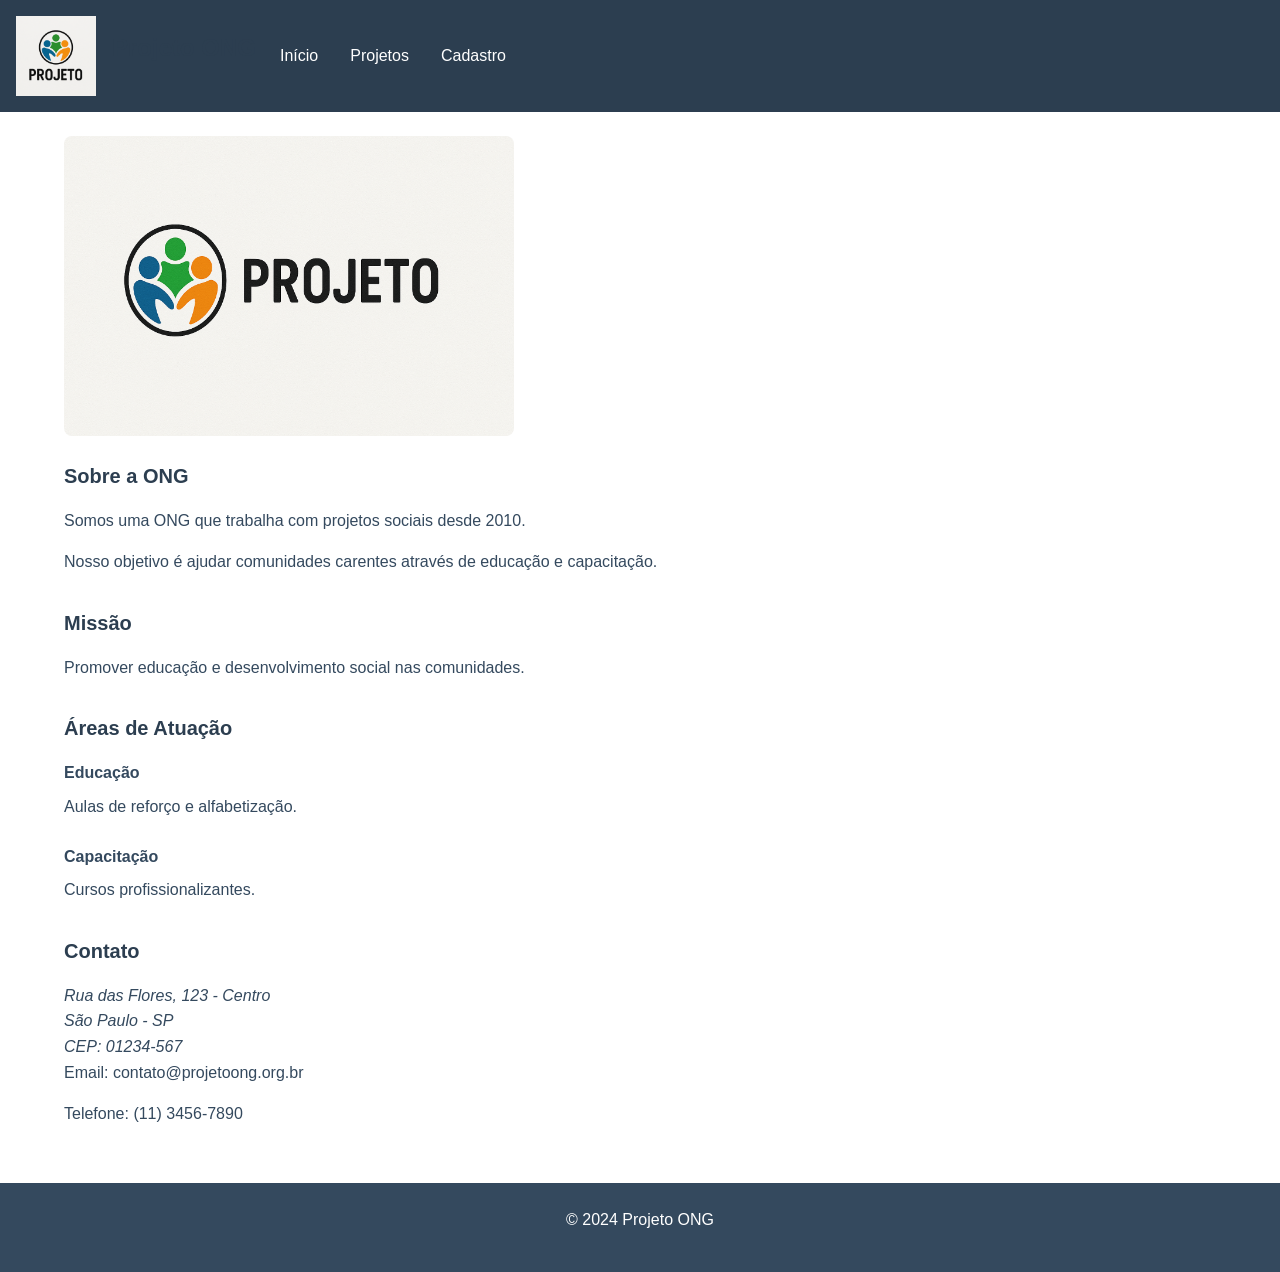
<file: index.html>
<!DOCTYPE html>
<html lang="pt-BR">
<head>
    <meta charset="UTF-8">
    <meta name="viewport" content="width=device-width, initial-scale=1.0">
    <title>Projeto ONG</title>
    <link rel="stylesheet" href="css/styles.css">
</head>
<body>
    <header>
        <img src="img/logo.png" alt="Logo">
        <h1>Projeto ONG</h1>
        <button class="menu-toggle" onclick="toggleMenu()">☰</button>
        <nav>
            <ul id="menu">
                <li><a href="index.html">Início</a></li>
                <li><a href="projetos.html">Projetos</a></li>
                <li><a href="cadastro.html">Cadastro</a></li>
            </ul>
        </nav>
    </header>

    <main>
        <section>
            <img src="img/banner.png" alt="Banner">
            <h2>Sobre a ONG</h2>
            <p>Somos uma ONG que trabalha com projetos sociais desde 2010.</p>
            <p>Nosso objetivo é ajudar comunidades carentes através de educação e capacitação.</p>
        </section>

        <section>
            <h2>Missão</h2>
            <p>Promover educação e desenvolvimento social nas comunidades.</p>
        </section>

        <section>
            <h2>Áreas de Atuação</h2>
            <article>
                <h3>Educação</h3>
                <p>Aulas de reforço e alfabetização.</p>
            </article>
            <article>
                <h3>Capacitação</h3>
                <p>Cursos profissionalizantes.</p>
            </article>
        </section>

        <section>
            <h2>Contato</h2>
            <address>
                Rua das Flores, 123 - Centro<br>
                São Paulo - SP<br>
                CEP: 01234-567
            </address>
            <p>Email: contato@projetoong.org.br</p>
            <p>Telefone: (11) 3456-7890</p>
        </section>
    </main>

    <footer>
        <p>&copy; 2024 Projeto ONG</p>
    </footer>
    
    <script src="js/scripts.js"></script>
</body>
</html>
</file>
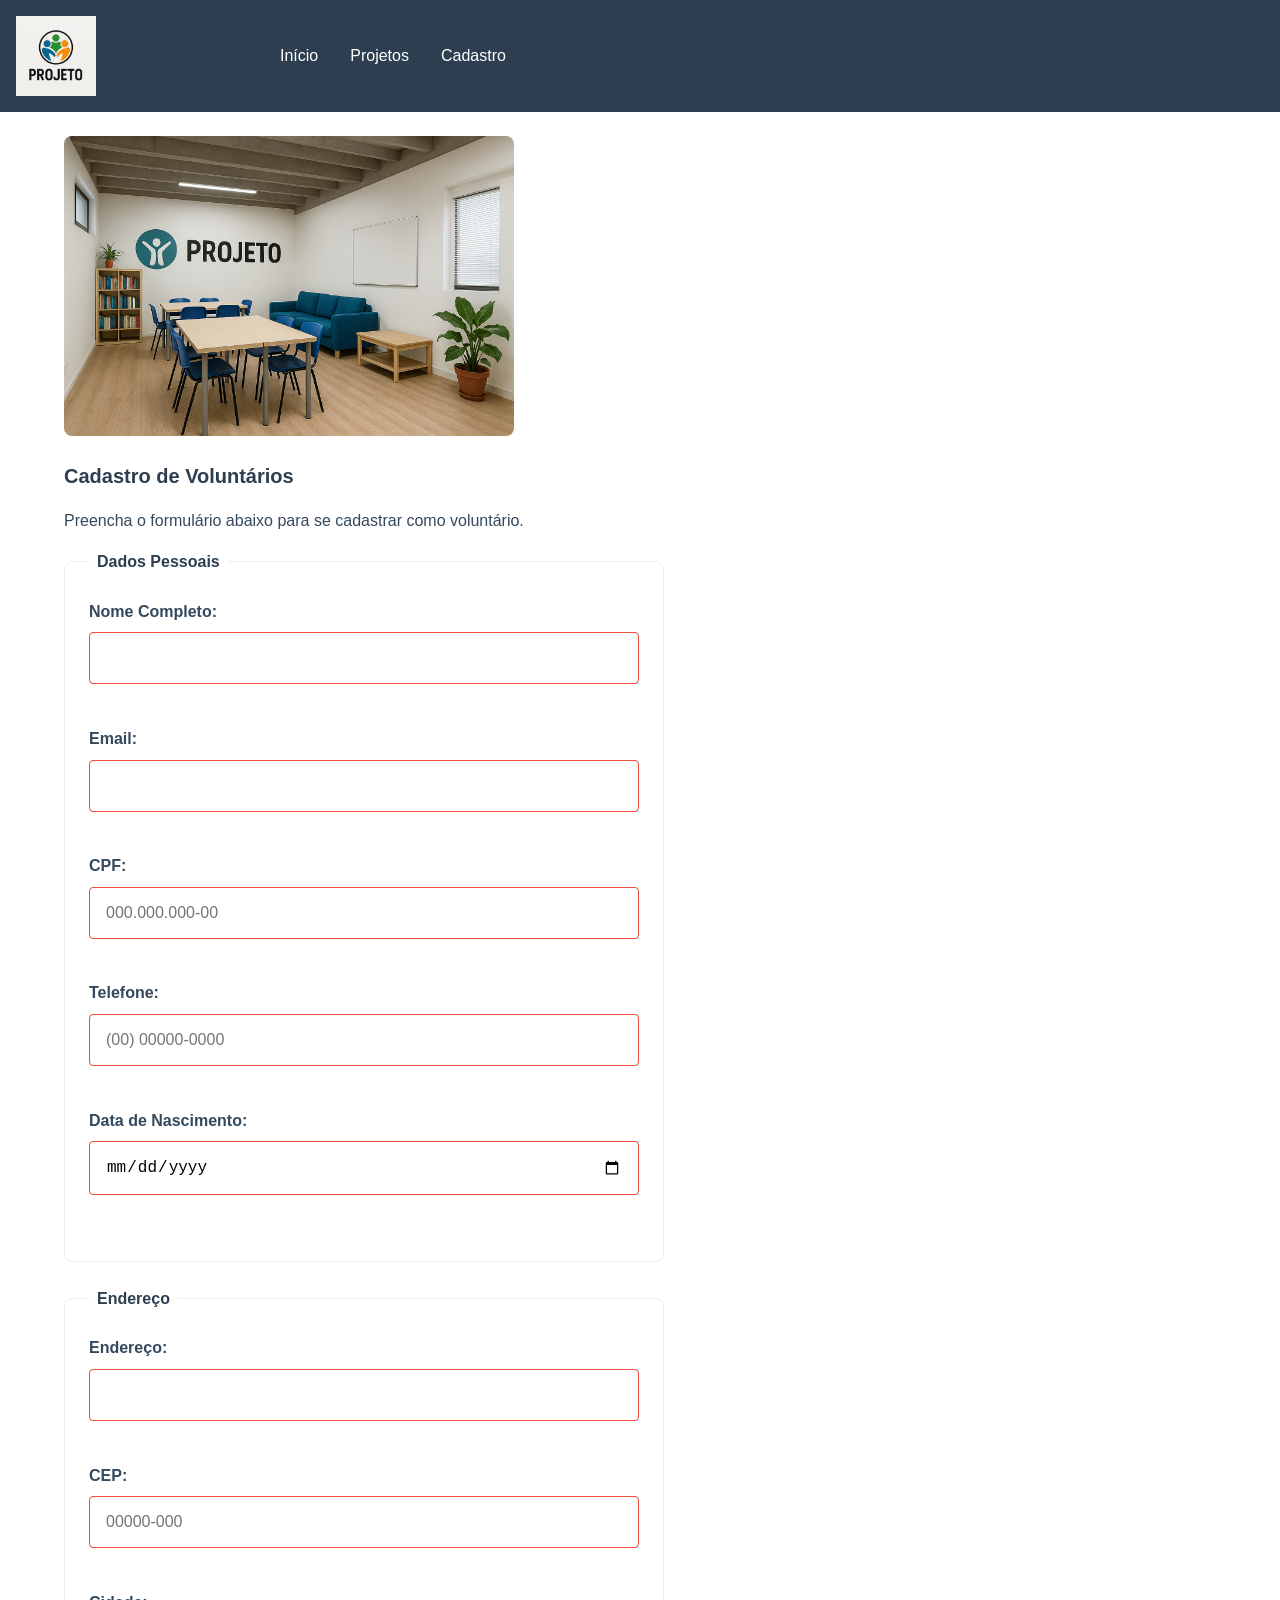
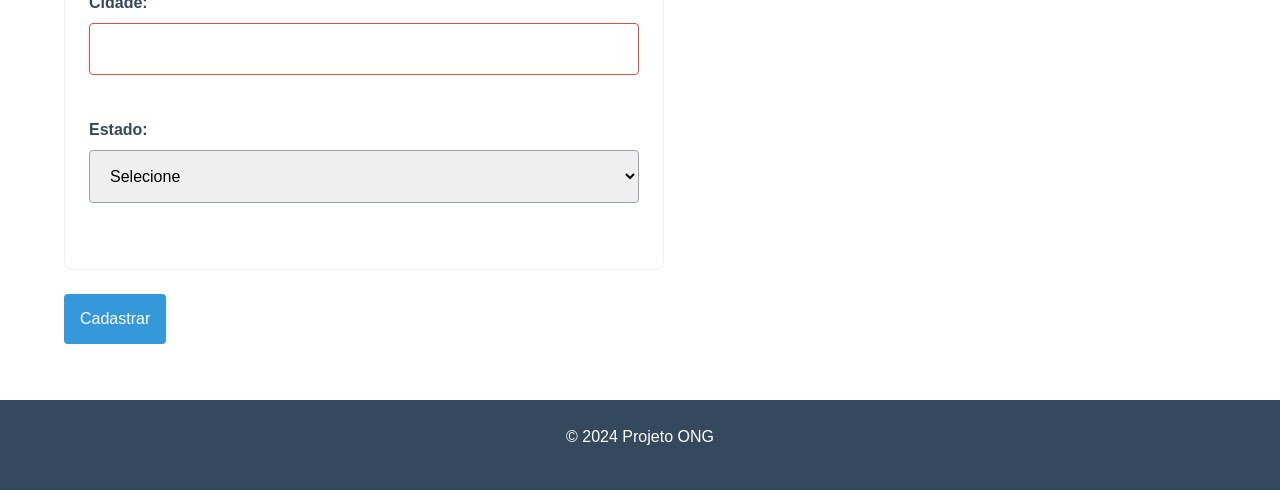
<file: cadastro.html>
<!DOCTYPE html>
<html lang="pt-BR">
<head>
    <meta charset="UTF-8">
    <meta name="viewport" content="width=device-width, initial-scale=1.0">
    <title>Cadastro - Projeto ONG</title>
    <link rel="stylesheet" href="css/styles.css">
</head>
<body>
    <header>
        <img src="img/logo.png" alt="Logo">
        <h1>Projeto ONG</h1>
        <button class="menu-toggle" onclick="toggleMenu()">☰</button>
        <nav>
            <ul id="menu">
                <li><a href="index.html">Início</a></li>
                <li><a href="projetos.html">Projetos</a></li>
                <li><a href="cadastro.html">Cadastro</a></li>
            </ul>
        </nav>
    </header>

    <main>
        <section>
            <img src="img/sobre.png" alt="Voluntários">
            <h2>Cadastro de Voluntários</h2>
            <p>Preencha o formulário abaixo para se cadastrar como voluntário.</p>

            <form>
                <fieldset>
                    <legend>Dados Pessoais</legend>
                    
                    <label for="nome">Nome Completo:</label>
                    <input type="text" id="nome" name="nome" required>
                    <br><br>

                    <label for="email">Email:</label>
                    <input type="email" id="email" name="email" required>
                    <br><br>

                    <label for="cpf">CPF:</label>
                    <input type="text" id="cpf" name="cpf" pattern="\d{3}\.\d{3}\.\d{3}-\d{2}" 
                           placeholder="000.000.000-00" required>
                    <br><br>

                    <label for="telefone">Telefone:</label>
                    <input type="tel" id="telefone" name="telefone" pattern="\(\d{2}\) \d{5}-\d{4}" 
                           placeholder="(00) 00000-0000" required>
                    <br><br>

                    <label for="data-nascimento">Data de Nascimento:</label>
                    <input type="date" id="data-nascimento" name="data-nascimento" required>
                    <br><br>
                </fieldset>

                <fieldset>
                    <legend>Endereço</legend>
                    
                    <label for="endereco">Endereço:</label>
                    <input type="text" id="endereco" name="endereco" required>
                    <br><br>

                    <label for="cep">CEP:</label>
                    <input type="text" id="cep" name="cep" pattern="\d{5}-\d{3}" 
                           placeholder="00000-000" required>
                    <br><br>

                    <label for="cidade">Cidade:</label>
                    <input type="text" id="cidade" name="cidade" required>
                    <br><br>

                    <label for="estado">Estado:</label>
                    <select id="estado" name="estado" required>
                        <option value="">Selecione</option>
                        <option value="SP">São Paulo</option>
                        <option value="RJ">Rio de Janeiro</option>
                        <option value="MG">Minas Gerais</option>
                        <option value="RS">Rio Grande do Sul</option>
                        <option value="BA">Bahia</option>
                    </select>
                    <br><br>
                </fieldset>

                <button type="submit">Cadastrar</button>
            </form>
        </section>
    </main>

    <footer>
        <p>&copy; 2024 Projeto ONG</p>
    </footer>
    
    <script src="js/scripts.js"></script>
</body>
</html>
</file>
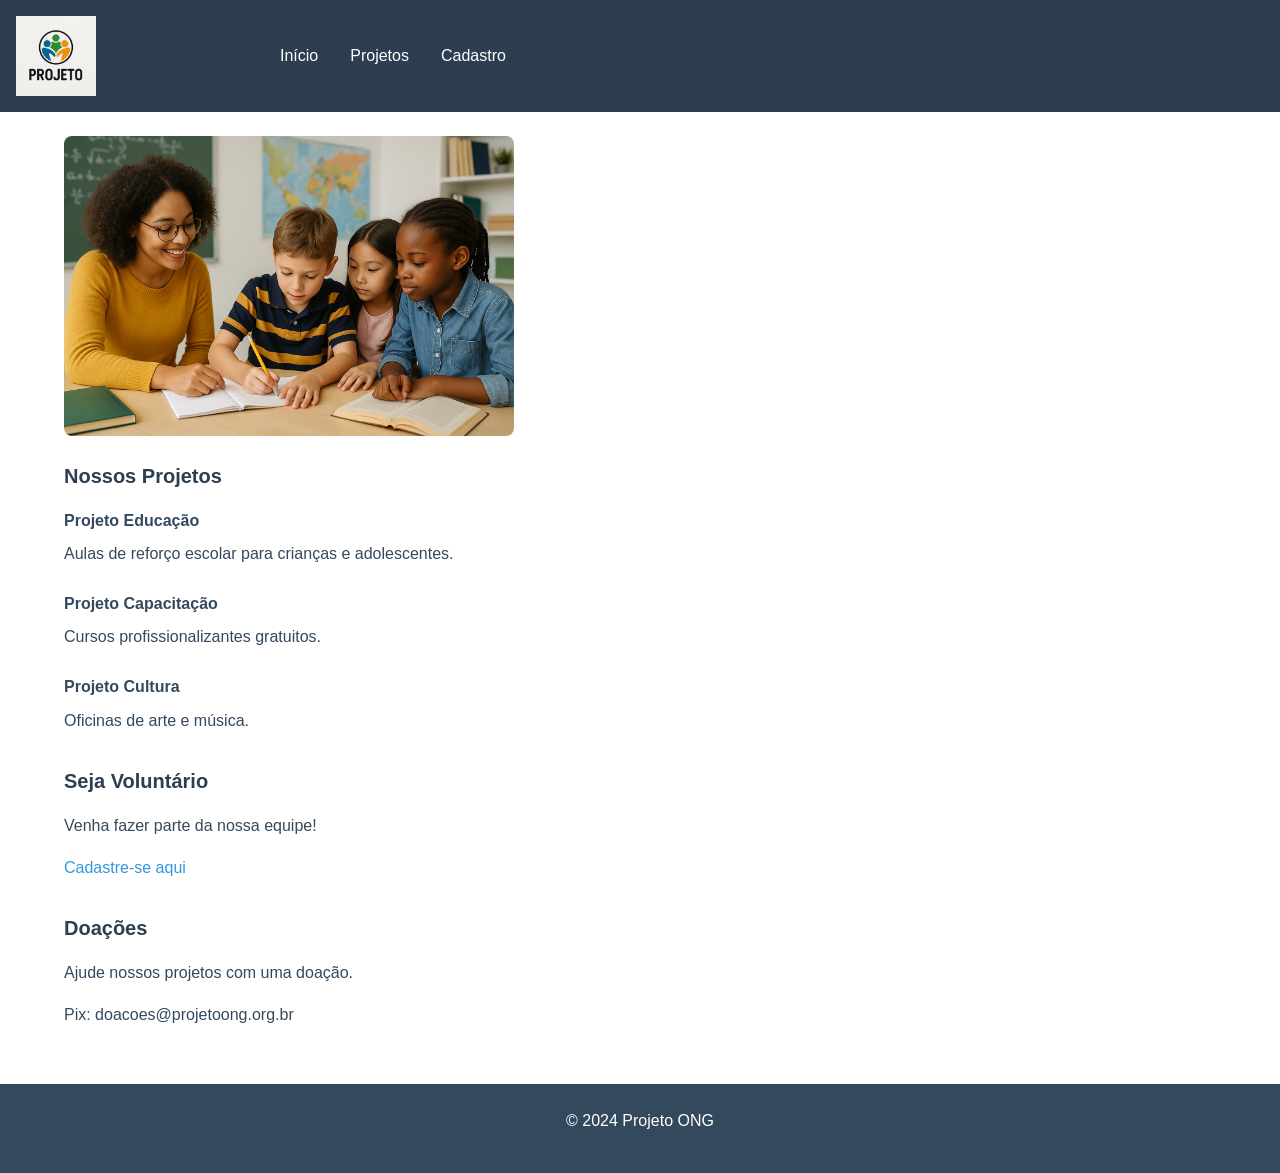
<file: projetos.html>
<!DOCTYPE html>
<html lang="pt-BR">
<head>
    <meta charset="UTF-8">
    <meta name="viewport" content="width=device-width, initial-scale=1.0">
    <title>Projetos - Projeto ONG</title>
    <link rel="stylesheet" href="css/styles.css">
</head>
<body>
    <header>
        <img src="img/logo.png" alt="Logo">
        <h1>Projeto ONG</h1>
        <button class="menu-toggle" onclick="toggleMenu()">☰</button>
        <nav>
            <ul id="menu">
                <li><a href="index.html">Início</a></li>
                <li><a href="projetos.html">Projetos</a></li>
                <li><a href="cadastro.html">Cadastro</a></li>
            </ul>
        </nav>
    </header>

    <main>
        <section>
            <img src="img/projeto.png" alt="Projeto">
            <h2>Nossos Projetos</h2>
            
            <article>
                <h3>Projeto Educação</h3>
                <p>Aulas de reforço escolar para crianças e adolescentes.</p>
            </article>

            <article>
                <h3>Projeto Capacitação</h3>
                <p>Cursos profissionalizantes gratuitos.</p>
            </article>

            <article>
                <h3>Projeto Cultura</h3>
                <p>Oficinas de arte e música.</p>
            </article>
        </section>

        <section>
            <h2>Seja Voluntário</h2>
            <p>Venha fazer parte da nossa equipe!</p>
            <p><a href="cadastro.html">Cadastre-se aqui</a></p>
        </section>

        <section>
            <h2>Doações</h2>
            <p>Ajude nossos projetos com uma doação.</p>
            <p>Pix: doacoes@projetoong.org.br</p>
        </section>
    </main>

    <footer>
        <p>&copy; 2024 Projeto ONG</p>
    </footer>
    
    <script src="js/scripts.js"></script>
</body>
</html>
</file>
<file: css/styles.css>
/* ===== VARIÁVEIS CSS ===== */
:root {
    /* Cores - 8 cores mínimo */
    --primary: #2c3e50;
    --secondary: #3498db;
    --accent: #e74c3c;
    --success: #27ae60;
    --warning: #f39c12;
    --neutral-light: #ecf0f1;
    --neutral: #95a5a6;
    --neutral-dark: #34495e;
    
    /* Tamanhos de fonte - 5 mínimo */
    --font-xs: 12px;
    --font-sm: 14px;
    --font-md: 16px;
    --font-lg: 20px;
    --font-xl: 24px;
    
    /* Espaçamentos modulares */
    --space-1: 8px;
    --space-2: 16px;
    --space-3: 24px;
    --space-4: 32px;
    --space-6: 48px;
    --space-8: 64px;
}

/* ===== RESET BÁSICO ===== */
* {
    margin: 0;
    padding: 0;
    box-sizing: border-box;
}

body {
    font-family: Arial, sans-serif;
    font-size: var(--font-md);
    line-height: 1.6;
    color: var(--neutral-dark);
    display: grid;
    grid-template-rows: auto 1fr auto;
    min-height: 100vh;
}

img {
    max-width: 100%;
    height: auto;
}

a {
    text-decoration: none;
    color: var(--secondary);
}

/* ===== LAYOUT COM GRID E FLEXBOX ===== */
header {
    display: flex;
    flex-wrap: wrap;
    align-items: center;
    gap: var(--space-2);
    padding: var(--space-2);
    background: var(--primary);
    color: white;
}

header img {
    max-width: 80px;
    height: auto;
}

main {
    padding: var(--space-3);
    max-width: 1200px;
    margin: 0 auto;
    width: 100%;
}

section {
    margin-bottom: var(--space-4);
}

section img {
    max-width: 100%;
    height: 300px;
    object-fit: cover;
    border-radius: 8px;
    margin-bottom: var(--space-2);
}

footer {
    background: var(--neutral-dark);
    color: white;
    padding: var(--space-3);
    text-align: center;
}

/* Grid 12 colunas */
.grid {
    display: grid;
    grid-template-columns: repeat(12, 1fr);
    gap: var(--space-2);
}

.col-12 { grid-column: span 12; }
.col-6 { grid-column: span 6; }
.col-4 { grid-column: span 4; }
.col-3 { grid-column: span 3; }

/* ===== NAVEGAÇÃO ===== */
nav ul {
    display: flex;
    gap: var(--space-2);
    list-style: none;
}

nav a {
    color: white;
    padding: var(--space-1);
}

nav a:hover {
    background: var(--secondary);
    border-radius: 4px;
}

/* Submenu dropdown */
nav li {
    position: relative;
}

nav li .dropdown {
    display: none;
    position: absolute;
    background: var(--primary);
    top: 100%;
    left: 0;
    min-width: 200px;
    flex-direction: column;
    box-shadow: 0 4px 6px rgba(0,0,0,0.1);
}

nav li:hover .dropdown {
    display: flex;
}

/* Menu hambúrguer mobile */
.menu-toggle {
    display: none;
    background: none;
    border: none;
    color: white;
    font-size: var(--font-lg);
    cursor: pointer;
}

/* ===== COMPONENTES ===== */

/* Cards */
.card {
    background: white;
    border: 1px solid var(--neutral-light);
    border-radius: 8px;
    padding: var(--space-3);
    margin-bottom: var(--space-2);
}

.card img {
    border-radius: 8px;
    margin-bottom: var(--space-2);
}

/* Botões com estados */
button, .btn {
    background: var(--secondary);
    color: white;
    border: none;
    padding: var(--space-2);
    border-radius: 4px;
    cursor: pointer;
    font-size: var(--font-md);
}

button:hover, .btn:hover {
    background: var(--primary);
}

button:focus, .btn:focus {
    outline: 2px solid var(--accent);
}

button:active, .btn:active {
    transform: scale(0.98);
}

button:disabled, .btn:disabled {
    background: var(--neutral);
    cursor: not-allowed;
}

/* Badges */
.badge {
    display: inline-block;
    background: var(--accent);
    color: white;
    padding: 4px 8px;
    border-radius: 12px;
    font-size: var(--font-xs);
}

/* Alerts */
.alert {
    padding: var(--space-2);
    border-radius: 4px;
    margin-bottom: var(--space-2);
}

.alert-success {
    background: var(--success);
    color: white;
}

.alert-warning {
    background: var(--warning);
    color: white;
}

/* ===== FORMULÁRIOS ===== */
form {
    max-width: 600px;
}

fieldset {
    border: 1px solid var(--neutral-light);
    border-radius: 8px;
    padding: var(--space-3);
    margin-bottom: var(--space-3);
}

legend {
    font-weight: bold;
    padding: 0 var(--space-1);
    color: var(--primary);
}

label {
    display: block;
    margin-bottom: var(--space-1);
    font-weight: bold;
    color: var(--neutral-dark);
}

input, select, textarea {
    width: 100%;
    padding: var(--space-2);
    border: 1px solid var(--neutral);
    border-radius: 4px;
    font-size: var(--font-md);
    margin-bottom: var(--space-2);
}

input:focus, select:focus, textarea:focus {
    outline: none;
    border-color: var(--secondary);
    box-shadow: 0 0 0 3px rgba(52, 152, 219, 0.1);
}

/* Validação visual */
input:valid {
    border-color: var(--success);
}

input:invalid {
    border-color: var(--accent);
}

/* ===== TIPOGRAFIA ===== */
h1 {
    font-size: var(--font-xl);
    color: var(--primary);
    margin-bottom: var(--space-2);
}

h2 {
    font-size: var(--font-lg);
    color: var(--primary);
    margin-bottom: var(--space-2);
}

h3 {
    font-size: var(--font-md);
    color: var(--neutral-dark);
    margin-bottom: var(--space-1);
}

p {
    margin-bottom: var(--space-2);
}

article {
    margin-bottom: var(--space-3);
}

/* ===== BREAKPOINTS RESPONSIVOS - 5 MÍNIMO ===== */

/* Large - 1200px */
@media (max-width: 1200px) {
    main {
        max-width: 960px;
    }
}

/* Medium - 992px */
@media (max-width: 992px) {
    .col-6, .col-4, .col-3 {
        grid-column: span 12;
    }
}

/* Small - 768px */
@media (max-width: 768px) {
    header {
        flex-direction: column;
    }
    
    .menu-toggle {
        display: block;
    }
    
    nav ul {
        display: none;
        flex-direction: column;
        width: 100%;
    }
    
    nav ul.active {
        display: flex;
    }
}

/* Extra Small - 576px */
@media (max-width: 576px) {
    main {
        padding: var(--space-2);
    }
    
    section img {
        height: 200px;
    }
}

/* Mobile - 400px */
@media (max-width: 400px) {
    h1 {
        font-size: var(--font-lg);
    }
    
    h2 {
        font-size: var(--font-md);
    }
}
</file>
